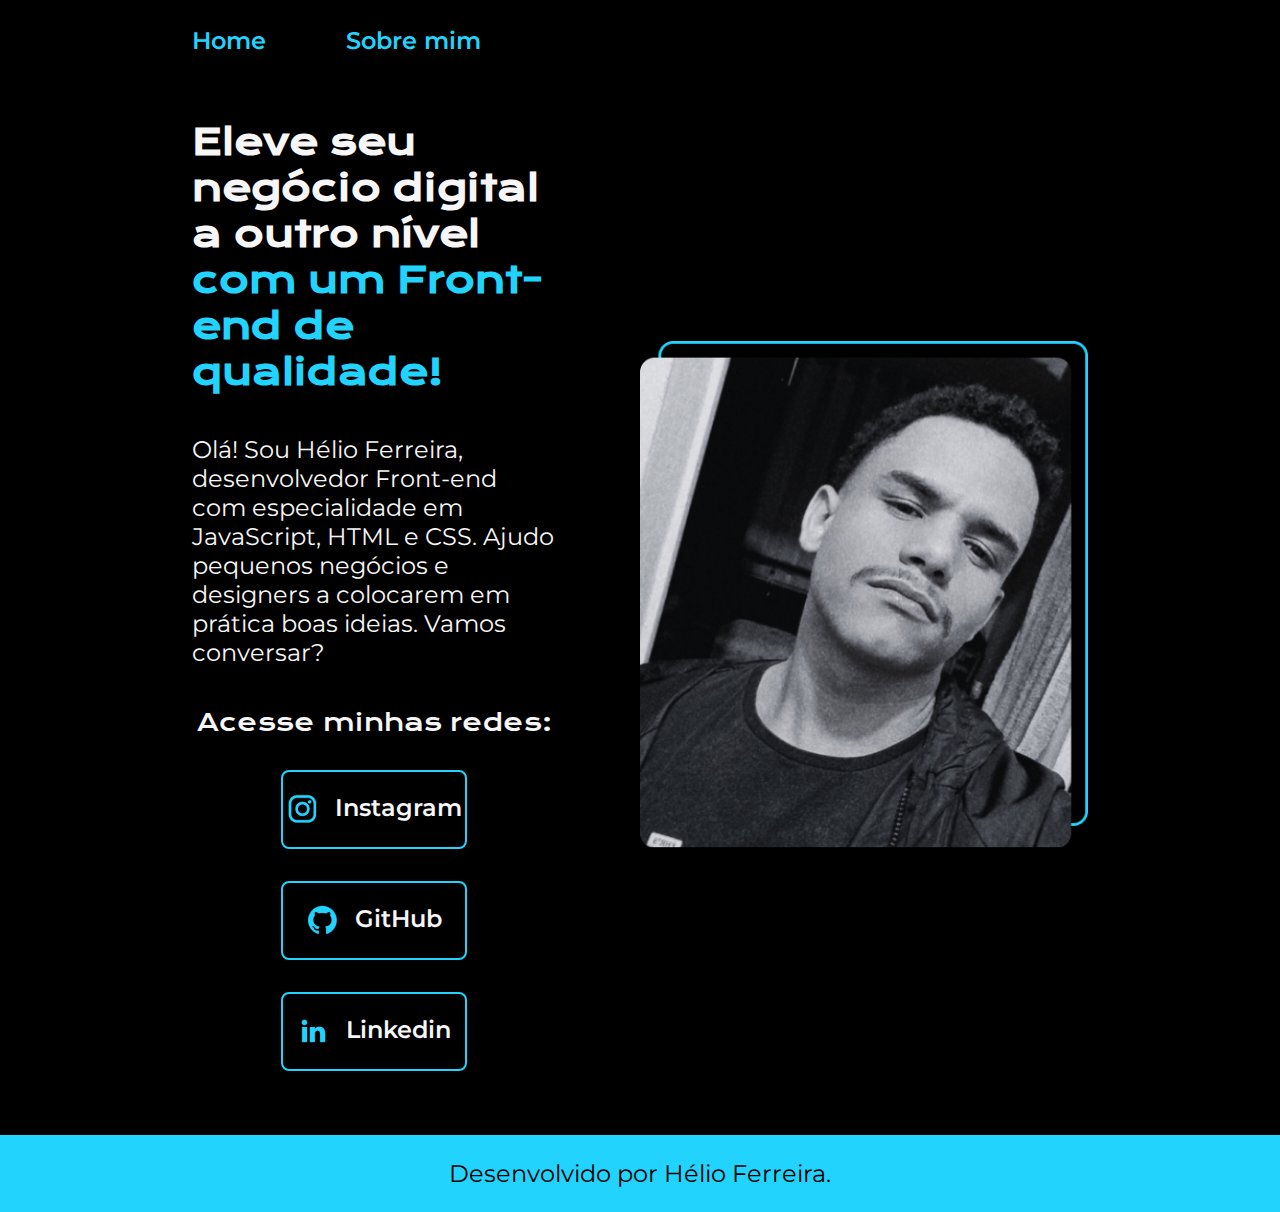
<file: index.html>
<!DOCTYPE html>
<html lang="pt-br">
<head>
    <meta charset="UTF-8">
    <meta name="viewport" content="width=device-width, initial-scale=1.0">
    <title>Portfolio</title>
    <link rel="stylesheet" href="./styles/style.css">
</head>
<body>
    <header class="cabecalho">
        <nav class="cabecalho__menu">
            <a class="cabecalho__menu__link" href="index.html">Home</a>
            <a class="cabecalho__menu__link" href="about.html">Sobre mim</a>
        </nav>
    </header>
    <main class="apresentacao">
        <section class="apresentacao__conteudo">
            <h1 class="apresentacao__conteudo__titulo">Eleve seu negócio digital a outro nível <strong class="titulo-destaque">com um Front-end de qualidade!</strong></h1>
            <p class="apresentacao__conteudo__texto">Olá! Sou Hélio Ferreira, desenvolvedor Front-end com especialidade em JavaScript, HTML e CSS. Ajudo pequenos negócios e designers a colocarem em prática boas ideias. Vamos conversar?</p>
            <div class="apresentacao__links">
                <h2 class="apresentacao__links__subtitulo">Acesse minhas redes:</h2>
                <a class="apresentacao__links__navegacao" href="https://www.instagram.com/heliojunio_1">
                    <img src="./assets/instagram.png">
                    Instagram
                </a>
                <a class="apresentacao__links__navegacao" href="https://github.com/Helio-Junio">
                    <img src="./assets/github.png">
                    GitHub
                </a>
                <a class="apresentacao__links__navegacao" href="https://www.linkedin.com/in/helio-junio/">
                    <img src="./assets/linkedin.png">
                    Linkedin
                </a>
            </div>
        </section>
        <img class="apresentacao__imagem" src="./assets/Imagem.png" alt="Foto de perfil em preto e branco.">
    </main>
    <footer class="rodape">
        <p>Desenvolvido por Hélio Ferreira.</p>
    </footer>
</body>
</html>
</file>
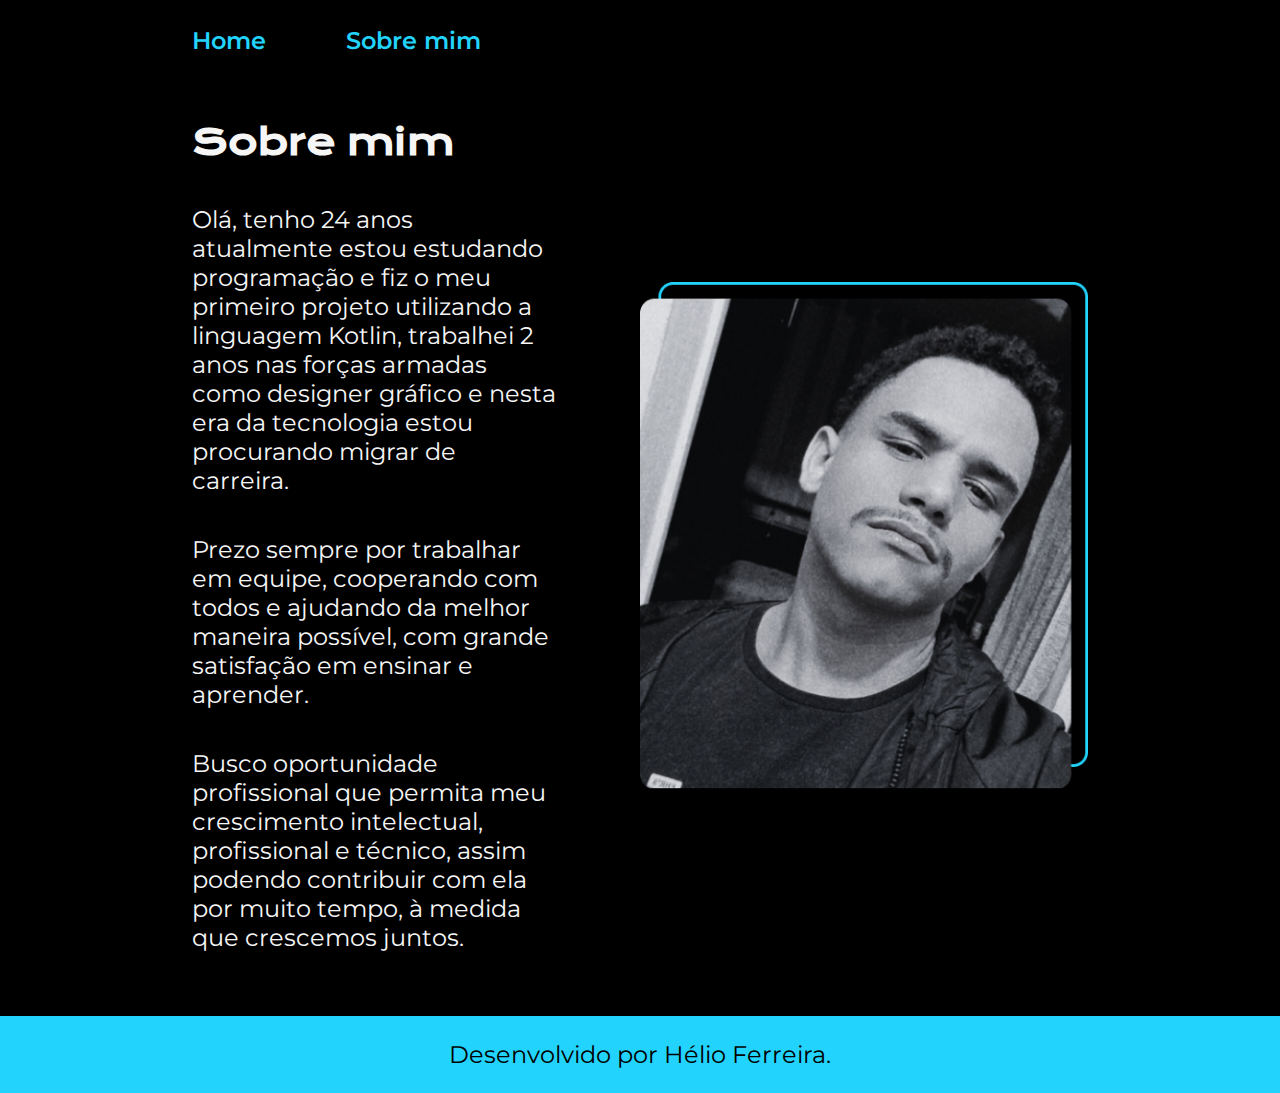
<file: about.html>
<!DOCTYPE html>
<html lang="pt-br">
<head>
    <meta charset="UTF-8">
    <meta name="viewport" content="width=device-width, initial-scale=1.0">
    <title>Sobre mim</title>
    <link rel="stylesheet" href="./styles/style.css">
</head>
<body>
    <header class="cabecalho">
        <nav class="cabecalho__menu">
            <a class="cabecalho__menu__link" href="index.html">Home</a>
            <a class="cabecalho__menu__link" href="about.html">Sobre mim</a>
        </nav>
    </header>
    <main class="apresentacao">
        <section class="apresentacao__conteudo">
            <h1 class="apresentacao__conteudo__titulo">Sobre mim</h1>
            <p class="apresentacao__conteudo__texto">Olá, tenho 24 anos atualmente estou estudando programação e fiz o meu primeiro projeto utilizando a linguagem Kotlin, trabalhei 2 anos nas forças armadas como designer gráfico e nesta era da tecnologia estou procurando migrar de carreira.</p>
            <p class="apresentacao__conteudo__texto">Prezo sempre por trabalhar em equipe, cooperando com todos e ajudando da melhor maneira possível, com grande satisfação em ensinar e aprender.</p>
            <p class="apresentacao__conteudo__texto">Busco oportunidade profissional que permita meu crescimento intelectual, profissional e técnico, assim podendo contribuir com ela por muito tempo, à medida que crescemos juntos.</p>
        </section>
        <img class="apresentacao__imagem" src="./assets/Imagem.png" alt="Foto de perfil em preto e branco.">
    </main>
    <footer class="rodape">
        <p>Desenvolvido por Hélio Ferreira.</p>
    </footer>
</body>
</html>
</file>
<file: styles/style.css>
@import url('https://fonts.googleapis.com/css2?family=Krona+One&family=Montserrat:wght@400;600&display=swap');

:root {
    --cor-primaria:#000000;
    --cor-secundaria:#f6f6f6;
    --cor-terciaria:#22D4FD;
    --cor-hover:#272727;

    --font-primaria:'Krona One', sans-serif;
    --font-secundaria:'Montserrat', sans-serif;
}

* {
    margin: 0;
    padding: 0;
}

body {
    box-sizing: border-box;
    background-color: var(--cor-primaria);
    color: var(--cor-secundaria);
}

.cabecalho {
    padding: 2% 0% 0% 15%;
}

.cabecalho__menu {
    display: flex;
    gap: 80px;
}

.cabecalho__menu__link {
    color: var(--cor-terciaria);
    font-family: var(--font-secundaria);
    font-size: 1.5rem;
    font-weight: 600;
    text-decoration: none;
}

.cabecalho__menu__link:hover {
    color: var(--cor-secundaria);
}

.apresentacao {
    padding: 5% 15%;
    display: flex;
    align-items: center;
    justify-content: space-between;
    gap: 84px;
}

.apresentacao__conteudo {
    width: 50%;
    display: flex;
    flex-direction: column;
    gap: 40px;
}

.apresentacao__conteudo__titulo {
    font-size: 2.25rem;
    font-family: var(--font-primaria);
}

.titulo-destaque {
    color: var(--cor-terciaria);
}

.apresentacao__conteudo__texto {
    font-size: 1.5rem;
    font-family: var(--font-secundaria);
}

.apresentacao__links {
    display: flex;
    flex-direction: column;
    justify-content: space-between;
    align-items: center;
    gap: 32px;
}

.apresentacao__links__subtitulo {
    font-family: var(--font-primaria);
    font-weight: 400;
    font-size: 1.5rem;
}

.apresentacao__links__navegacao {
    display: flex;
    justify-content: center;
    gap: 16px;
    border: 2px solid var(--cor-terciaria);
    width: 50%;
    border-radius: 8px;
    padding: 21.5px 0;
    text-align: center;
    font-size: 1.5rem;
    font-weight: 600;
    font-family: var(--font-secundaria);
    text-decoration: none;
    color: var(--cor-secundaria);
}
.apresentacao__links__navegacao:hover {
    background-color: var(--cor-hover);
}

.apresentacao__imagem {
    width: 50%;
}

.rodape {
    color: var(--cor-primaria);
    background-color: var(--cor-terciaria);
    font-family:var(--font-secundaria);
    font-size: 1.5rem;
    font-weight: 400;
    text-align: center;
    padding: 24px;
}

@media (max-width: 1200px) {
    .cabecalho {
        padding: 10%;
    }

    .cabecalho__menu {
        justify-content: center;
    }

    .apresentacao {
        flex-direction: column-reverse;
        padding: 5%;
    }

    .apresentacao__conteudo {
        width: auto;
    }
}
</file>
